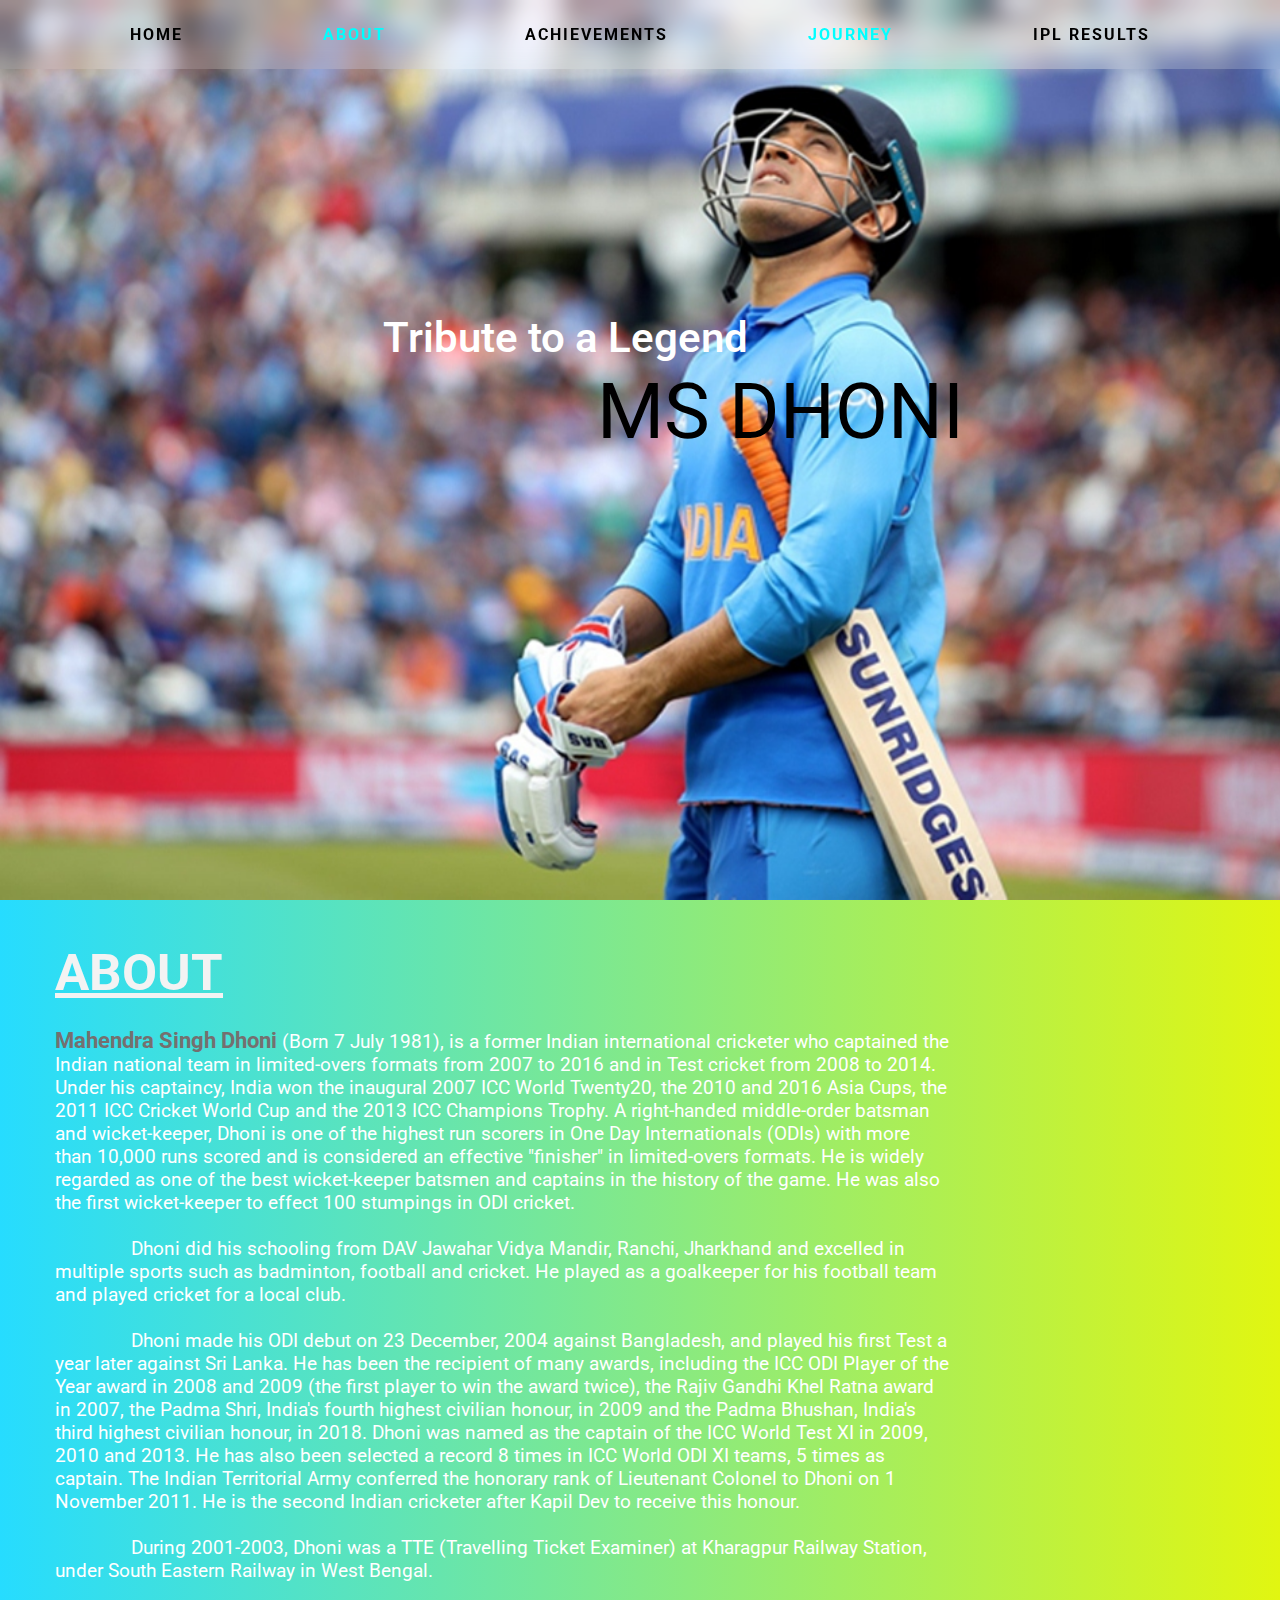
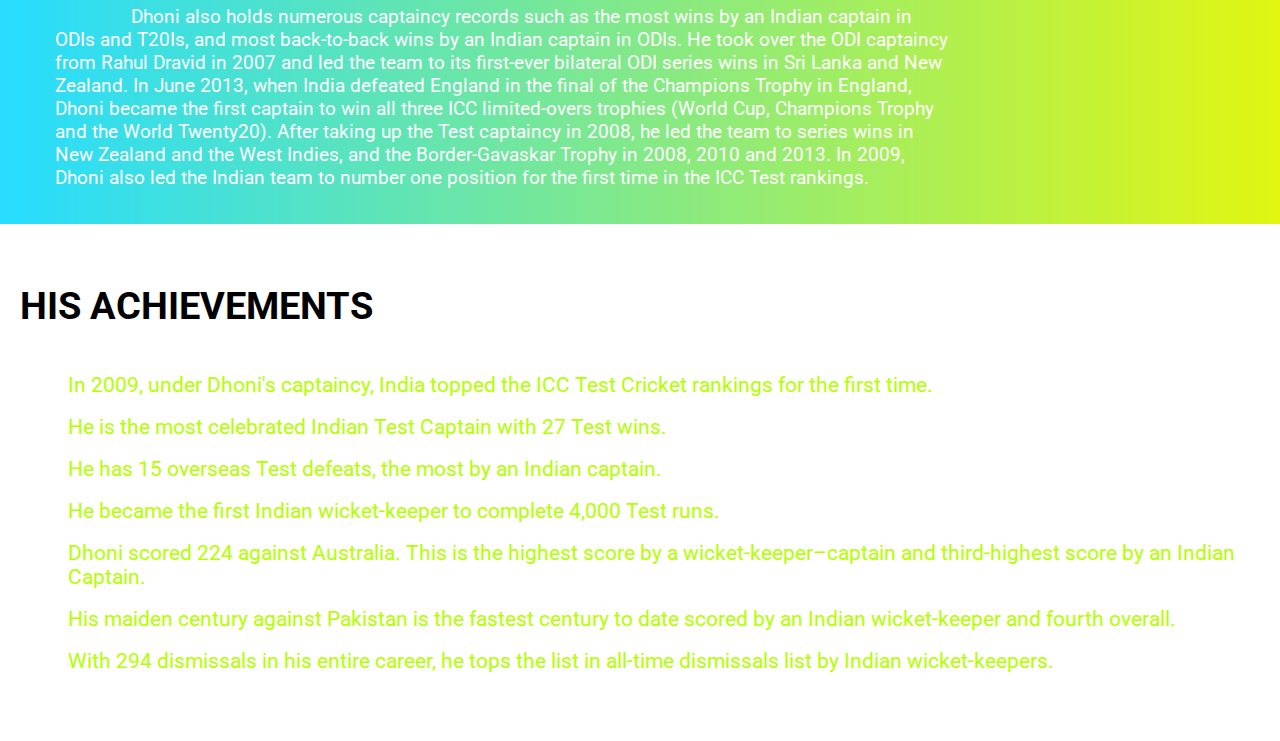
<file: Home/index.html>
<!DOCTYPE html>
<html lang="en">
<head>
    <meta charset="UTF-8">
    <meta name="viewport" content="width=device-width, initial-scale=1.0">
    <link rel="stylesheet" href="style.css">
    <link rel="preconnect" href="https://fonts.gstatic.com">
    <link
href="https://fonts.googleapis.com/css2?family=Roboto&display=swap" rel="stylesheet">
<link rel="icon" href="../MS.png" type="image/x-icon">
          
    <title>Mahendra Singh Dhoni</title>
</head>
<div id="home">
<header>
    <nav id="navbar">
        <ul>
            <li><a href="#home" class="black">HOME</a></li>
            <li><a href="#about">ABOUT</a></li>
            <li><a href="#achieve" class="black">ACHIEVEMENTS</a></li>
            <li><a href="../Timeline/timeline.html" target="_blank">JOURNEY</a></li>
            <li><a href="../Results/iplResults.html" class="black" target="_blank">IPL RESULTS</a></li>
        </ul>
    </nav>
    <div class="content"><h1>Tribute to a Legend</h1> <br><br> <div class="msd">MS DHONI</div></div>
</header>
</div>
<body>
    <div id="about" style="background: linear-gradient(to right,#26dcff, #E1F611);
    width: 100%; padding-bottom: 35px; padding-top: 12px;">
        <h1 style="font-size: 3.2rem; margin-left: 55px; margin-top: 30px; margin-bottom: 25px; color: #F3F3F3;"><u>ABOUT</u></h1>
        <p style="margin-left: 55px; width: 70%; font-size: 1.2rem; color: white;"><b style="color: #756F6F; font-size: 115%;">
            Mahendra Singh Dhoni</b> (Born 7 July 1981),
            is a former Indian international cricketer who captained the Indian national team in limited-overs
            formats from 2007 to 2016 and in Test cricket from 2008 to 2014. Under his captaincy, India won the
            inaugural 2007 ICC World Twenty20, the 2010 and 2016 Asia Cups, the 2011 ICC Cricket World Cup and the 2013
            ICC Champions Trophy. A right-handed middle-order batsman and wicket-keeper, Dhoni is one of the highest run
            scorers in One Day Internationals (ODIs) with more than 10,000 runs scored and is considered an effective
            "finisher" in limited-overs formats. He is widely regarded as one of the best wicket-keeper batsmen
            and captains in the history of the game. He was also the first wicket-keeper to effect 100 stumpings in ODI cricket.
<br><br>
&emsp;&emsp;&emsp;&emsp;Dhoni did his schooling from DAV Jawahar Vidya Mandir, Ranchi, Jharkhand and excelled in multiple sports such as 
badminton,
 football and 
            cricket. 
            He played as a goalkeeper for his football team and played cricket for a local club.
<br><br>
&emsp;&emsp;&emsp;&emsp;Dhoni made his ODI debut on 23 December, 2004 against Bangladesh, and played his first Test a year later against 
Sri Lanka.
            He has been the recipient of many awards, including the ICC ODI Player of the Year award in 2008 and 2009
            (the first player to win the award twice), the Rajiv Gandhi Khel Ratna award in 2007, the Padma Shri,
            India's fourth highest civilian honour, in 2009 and the Padma Bhushan, India's third highest civilian honour, in 2018.
            Dhoni was named as the captain of the ICC World Test XI in 2009, 2010 and 2013. He has also been selected a record
            8 times in ICC World ODI XI teams, 5 times as captain. The Indian Territorial Army conferred the honorary rank
            of Lieutenant Colonel to Dhoni on 1 November 2011. He is the second Indian cricketer after Kapil Dev to receive this honour.
<br><br>
&emsp;&emsp;&emsp;&emsp;During 2001-2003, Dhoni was a TTE (Travelling Ticket Examiner) at Kharagpur Railway Station, 
            under South Eastern Railway in West Bengal.
<br><br>
&emsp;&emsp;&emsp;&emsp;Dhoni also holds numerous captaincy records such as the most wins by an Indian captain in ODIs and T20Is,
            and most back-to-back wins by an Indian captain in ODIs. He took over the ODI captaincy from Rahul Dravid in
            2007 and led the team to its first-ever bilateral ODI series wins in Sri Lanka and New Zealand.
            In June 2013, when India defeated England in the final of the Champions Trophy in England,
            Dhoni became the first captain to win all three ICC limited-overs trophies (World Cup, Champions Trophy and the World Twenty20).
            After taking up the Test captaincy in 2008, he led the team to series wins in New Zealand and the West Indies,
            and the Border-Gavaskar Trophy in 2008, 2010 and 2013. In 2009, Dhoni also led the Indian team to number one
            position for the first time in the ICC Test rankings.
            </p>
    </div>


    <div id="achieve" class="achieve">
        <h2>HIS ACHIEVEMENTS</h2>
        <div class="ani1">
        <ul>
            <li><div>In 2009, under Dhoni's captaincy, India topped the ICC Test Cricket rankings for the first time.</div></li>
            <li><div>He is the most celebrated Indian Test Captain with 27 Test wins.</div></li>
            <li><div>He has 15 overseas Test defeats, the most by an Indian captain.</div></li>
            <li><div>He became the first Indian wicket-keeper to complete 4,000 Test runs.</div></li>
            <li><div>Dhoni scored 224 against Australia. This is the highest score by a wicket-keeper–captain and 
                third-highest score by an Indian Captain.</div></li>
            <li><div>His maiden century against Pakistan is the fastest century to date scored by an Indian wicket-keeper and fourth overall.</div></li>
            <li><div>With 294 dismissals in his entire career, he tops the list in all-time dismissals list by Indian wicket-keepers.</div></li>
            </div>
    </div>
</body>
</html>
</file>
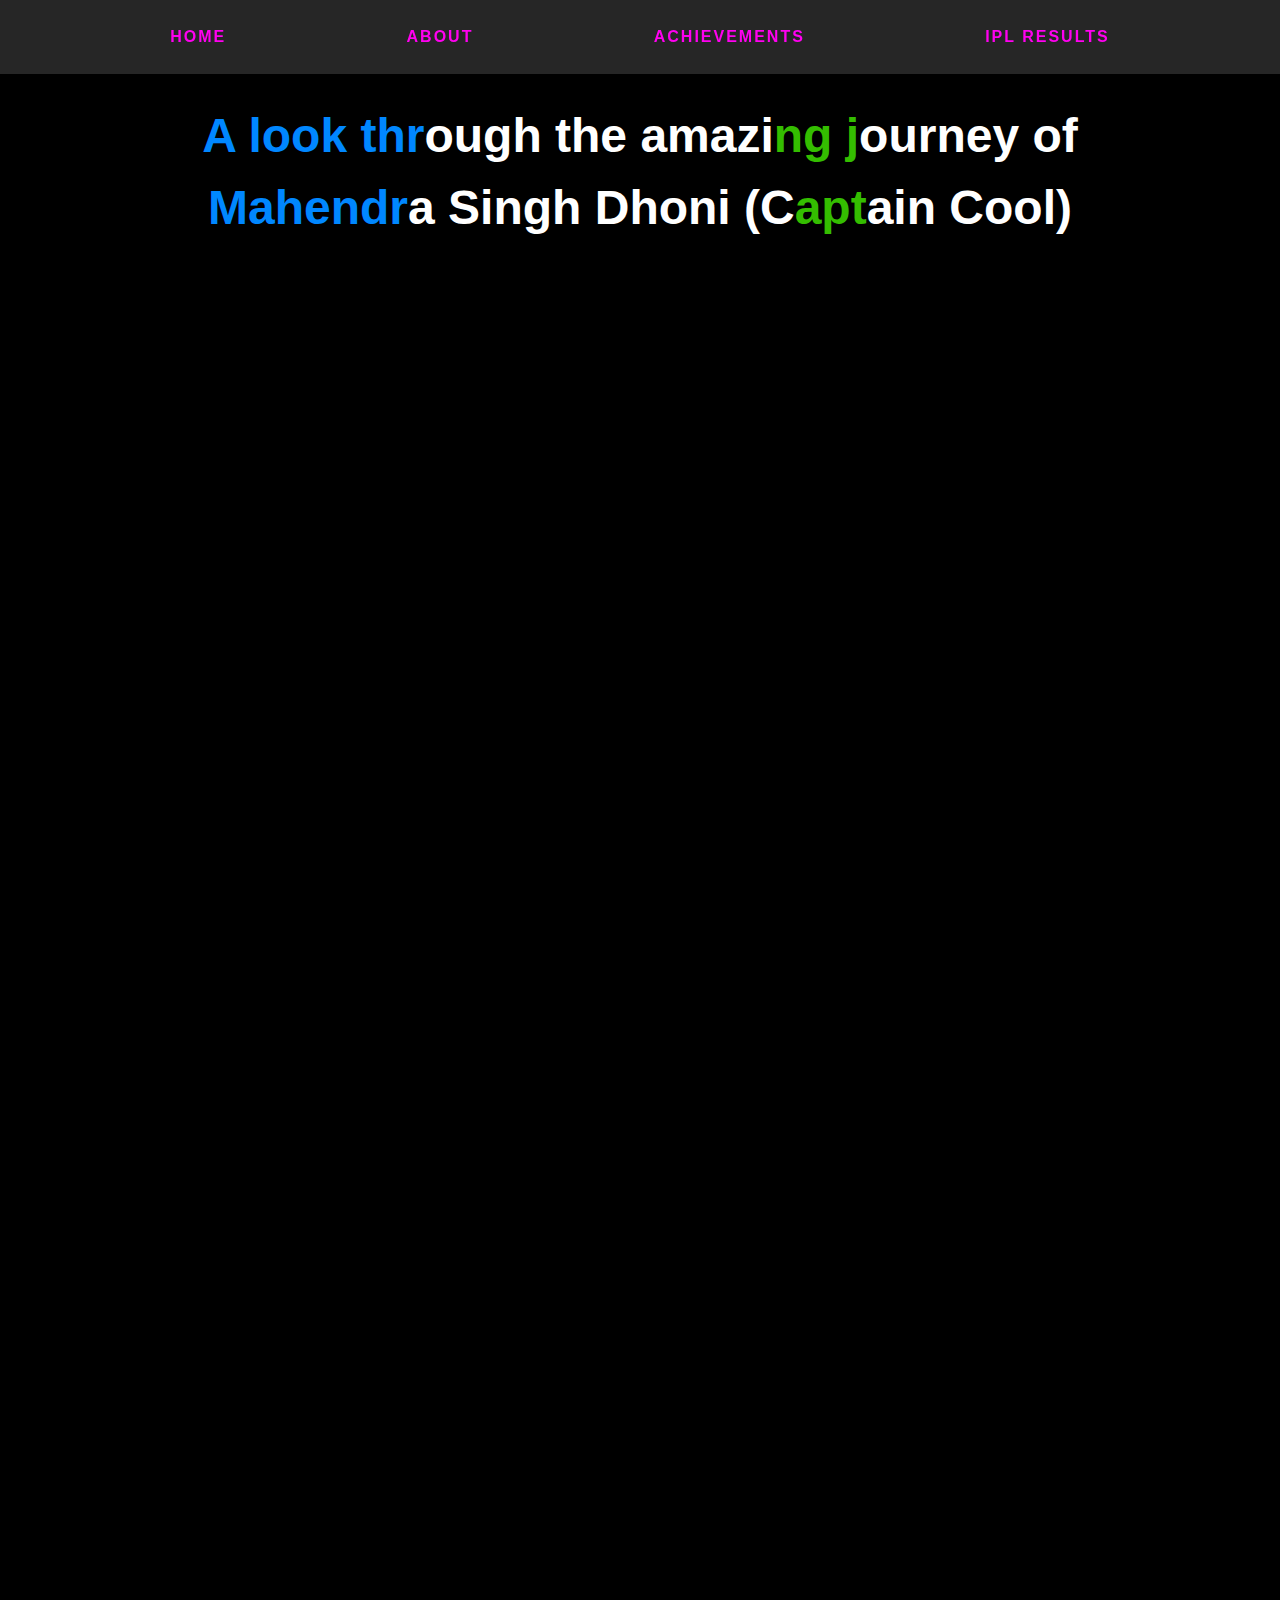
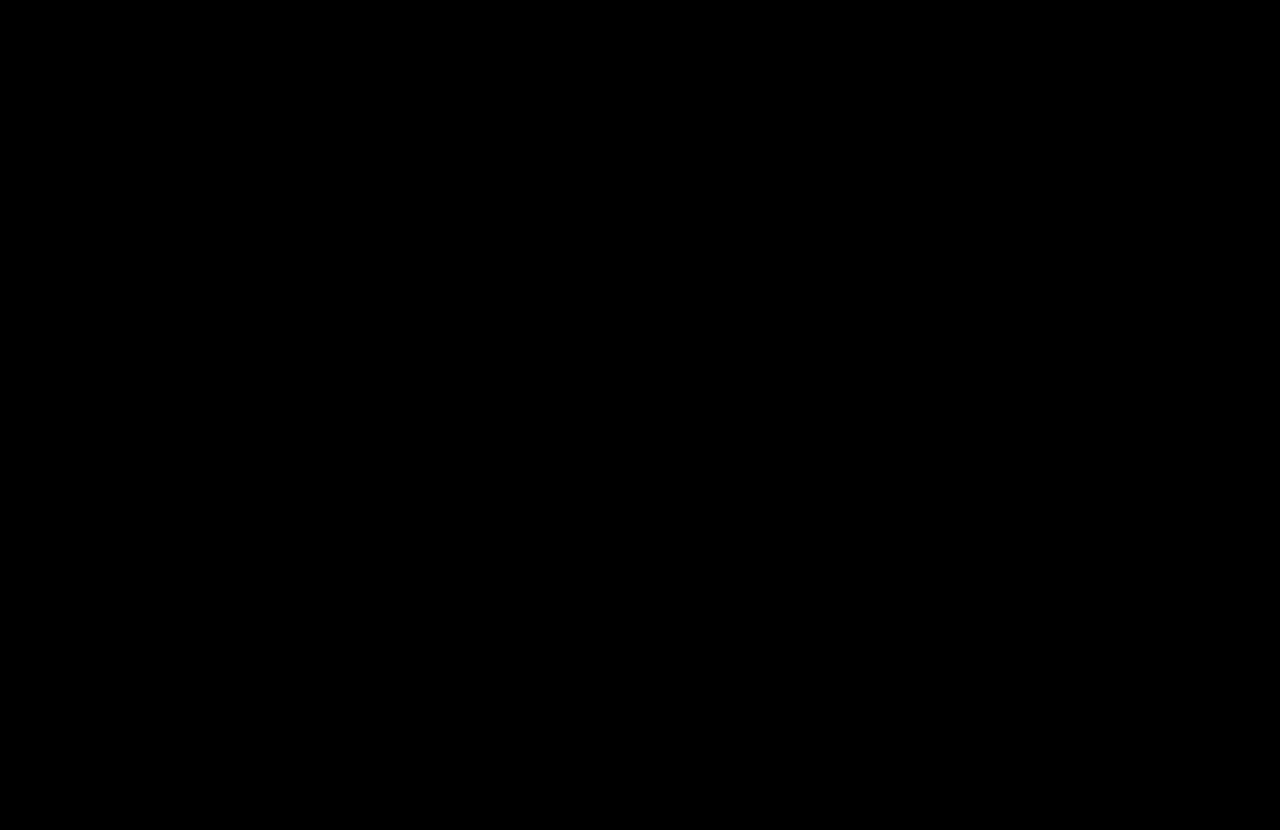
<file: Timeline/timeline.html>
<!DOCTYPE html>
<html lang="en">
<head>
    <meta charset="UTF-8">
    <meta name="viewport" content="width=device-width, initial-scale=1.0">
    <link rel="preconnect" href="https://fonts.gstatic.com">

    <link
href="https://fonts.googleapis.com/css2?family=Roboto&display=swap" rel="stylesheet">
    <title>MS Dhoni Timeline</title>
    <link rel="stylesheet" href="styletimeline.css">
<link rel="icon" href="../MS.png" type="image/x-icon">

</head>
<header>
    <nav id="navbar">
        <ul>
            <li><a href="../Home/index.html#home" target="_blank">HOME</a></li>
            <li><a href="../Home/index.html#about" target="_blank">ABOUT</a></li>
            <li><a href="../Home/index.html#achieve" target="_blank">ACHIEVEMENTS</a></li>
            <li><a href="../Results/iplResults.html" class="black" target="_blank">IPL RESULTS</a></li>
        </ul>
    </nav>
</header>
<body>
    <section class="intro">
        <div class="container">
          <h1><span class="red">A look thr</span>ough the amazi<span class="white">ng j</span>ourney of<br><span class="red">Mahendr</span>a Singh Dhoni (C<span class="white">apt</span>ain Cool)</h1>
        </div>
      </section>
      
      <section class="timeline">
        <ul>
          <li>
            <div>
              <time>December 2004</time>Dhoni makes his international debut against Bangladesh in an ODI at Chittagong.
            </div>
          </li>
          <li>
            <div>
              <time>October, 2005</time>Promoted up the order to accelerate scoring, Dhoni smashes an unbeaten 183 off 145 balls, the then record of the highest individual score in ODI cricket in the second innings.
            </div>
          </li>
          <li>
            <div>
              <time>December, 2005</time> Dhoni makes his Test debut against Sri Lanka in Chennai.
            </div>
          </li>
          <li>
            <div>
              <time>September, 2007</time> Dhoni takes over the reins of ODI captaincy from Rahul Dravid.
            </div>
          </li>
          <li>
            <div>
              <time>September, 2005</time> Dhoni equals Adam Gilchrist's international record for most dismissals (6) in an innings in ODIs.<br>
              Dhoni also becomes captain of the Indian squad for the inaugural ICC World Twenty20 in South Africa.<br>
      He leads a young Indian side to victory against Pakistan in the final.
            </div>
          </li>
          <li>
            <div>
              <time>August, 2008</time>Dhoni leads India to its first-ever bilateral ODI series victory in Sri Lanka.<br><br> Dhoni wins the Rajiv Gandhi Khel Ratna award.
            </div>
          </li>
          <li>
            <div>
              <time>December, 2009</time>Under Dhoni's captaincy, India tops the ICC Test cricket rankings for the first time.
            </div>
          </li>
          <li>
            <div>
              <time>April 2011</time>Dhoni plays his most memorable match-winning unbeaten knock -- 91 off 79 -- balls against Sri Lanka in the World Cup final to help India lift the trophy after 28 years.
            </div>
          </li>
          <li>
            <div>
              <time>May 2011</time>With Dhoni as captain, Chennai Super Kings retain the IPL, beat Royal Challengers Banglore by 58 runs in the final in Bengaluru.
            </div>
          </li>
          <li>
            <div>
              <time>June 2013</time>India wins the ICC Champions Trophy under Dhoni's captaincy, beats England by five runs in the final.
            </div>
          </li>
        </ul>
      </section>

      <script src="timescript.js"></script>
</body>
</html>
</file>
<file: Home/style.css>
*{
    font-family: 'Roboto', sans-serif;
    padding: 0;
    margin: 0;
}
html{
  scroll-behavior: smooth;
}

body{
    overflow-x: hidden;
  width: 100vw;
}
nav {
    position: relative;
    z-index: 1;
}
#navbar{
    width: 100%;
    background: rgba( 255, 255, 255, 0.15 );
    backdrop-filter: blur( 9.0px );
    -webkit-backdrop-filter: blur( 11.0px );
    padding-bottom: 25px;
    top: 0;
    left: 0;
    position: fixed;
}

header ul{
    display: flex;
    justify-content: space-evenly;
    align-content: space-evenly;
}

header ul li{
    list-style: none;
    padding-top: 25px;
    margin: 0;
}

header ul li a{
    font-weight: bold;
    color: #00FFFF;
    font-size: 1rem;
    text-decoration: none;
    letter-spacing: 2px;
    transition-duration: 0.25s;
    padding-left: 10px;
    padding-right: 10px;
    padding-bottom: 15px;
    margin-top: 0;
}

.black{
    color: black;
}
.black:hover{
    border-bottom: 4px solid #00FFFF;
}

header ul li a:hover{
    border-bottom: 4px solid black;
}

header{
    height: 100vh;
    width: 100vw;
    margin: 0;
    padding: 0;
    background: url(Dhoni.jpg) no-repeat;
    background-attachment: fixed;
    background-size: cover;
    overflow: hidden;
    position: relative;
}

header h1{
    margin: 0;
    padding: 0;
    text-align: center;
    font-size: 110%;
    font-weight: 550;
    color: white;
    transform: translateX(-75px);
}

.msd{
    transform: translate(140px, -85px);
    font-size: 200%;
    margin: 0;
    padding: 0;
}

header .content{
    font-size: 240%;
    position: relative;
    top: 50%;
    transform: translateY(-60%);
    text-align: center;
    margin: 0;
    padding: 0;
    overflow: hidden;
}

#achieve{
    background-image: url(https://img.theweek.in/content/dam/week/news/sports/images/2019/6/2/dhoni-wc-india-afp.jpg);
    background-size: cover;
    background-repeat: no-repeat;
    padding-top: 60px;
    padding-bottom: 50px;
}
#achieve h2{
    font-size: 235%;
    margin-bottom: 5vh;
    margin-left: 20px;
}
.ani1 ul{
    list-style-type: none;
    padding-left: 50px;
}

.ani1 ul li div{
    color: #b3ff00;
    font-size: 21px;
}
.ani1 ul li{
    margin: 18px;
}
</file>
<file: Timeline/styletimeline.css>
*,
*::before,
*::after {
  margin: 0;
  padding: 0;
  box-sizing: border-box;
}
#navbar{
    width: 100%;
    background: rgba( 255, 255, 255, 0.15 );
    backdrop-filter: blur( 9.0px );
    -webkit-backdrop-filter: blur( 11.0px );
    padding-bottom: 25px;
    top: 0;
    left: 0;
    position: fixed;
}

header ul{
    display: flex;
    justify-content: space-evenly;
    align-content: space-evenly;
}

header ul li{
    list-style: none;
    padding-top: 25px;
    margin: 0;
}

header ul li a{
    font-weight: bold;
    color: #FF00F0;
    font-size: 1rem;
    text-decoration: none;
    letter-spacing: 2px;
    transition-duration: 0.25s;
    padding-left: 10px;
    padding-right: 10px;
    padding-bottom: 15px;
    margin-top: 0;
}

header ul li a:hover{
    border-bottom: 4px solid #39FF14;
}
.red{
    color: #0087FF;
}
.white{
    color: #34BD00;
}
body 
{
  background-color: #000000;
  background-image: url("https://www.flaticon.com/svg/static/icons/svg/351/351410.svg");
  font: normal 16px/1.5 "Helvetica Neue", sans-serif;
  color: #fff;
  overflow-x: hidden;
  padding-bottom: 50px;
} 

.intro 
{
  padding: 100px 0;
}

.container {
  width: 90%;
  max-width: 1200px;
  margin: 0 auto;
  text-align: center;
}

h1 {
  font-size: 3rem;
  color: White;
}

.timeline ul {
  list-style-type:none;
  padding: 50px 0;
}

.timeline ul li 
{
  position: relative;
  width: 6px;
  margin: 0 auto;
  padding-top: 50px;
  background: black;
  z-index: -1;
}

.timeline ul li div {
  position: relative;
  bottom: 0;
  width: 400px;
  padding: 15px;
  background: linear-gradient(rgba(0, 0, 0, 0.5), rgba(0, 0, 0, 0.5)), url(https://media.istockphoto.com/photos/closeup-of-red-cricket-ball-and-bat-sitting-on-grass-picture-id177427917?k=6&m=177427917&s=612x612&w=0&h=-q2U1BYuDKX2qQa7DcwTQ6PhkJifJcuuwo1HlpCjfC8=) no-repeat center center;
  border-radius: 20px;
}

.timeline ul li:nth-child(odd) div {
  left: 45px;
  transform: translate3d(0, 100px, 0);
}

.timeline ul li:nth-child(even) div {
  left: -439px;
  transform: translate3d(0, 100px, 0);
}

time 
{
  display: block;
  font-size: 1.2rem;
  font-weight: bold;
  margin-bottom: 8px;
}

.timeline ul li div 
{
  visibility: hidden;
  opacity: 0;
  transition: all .4s linear;
}

.timeline ul li.in-view div 
{
  transform: none;
  visibility: visible;
  opacity: 1;
}
</file>
